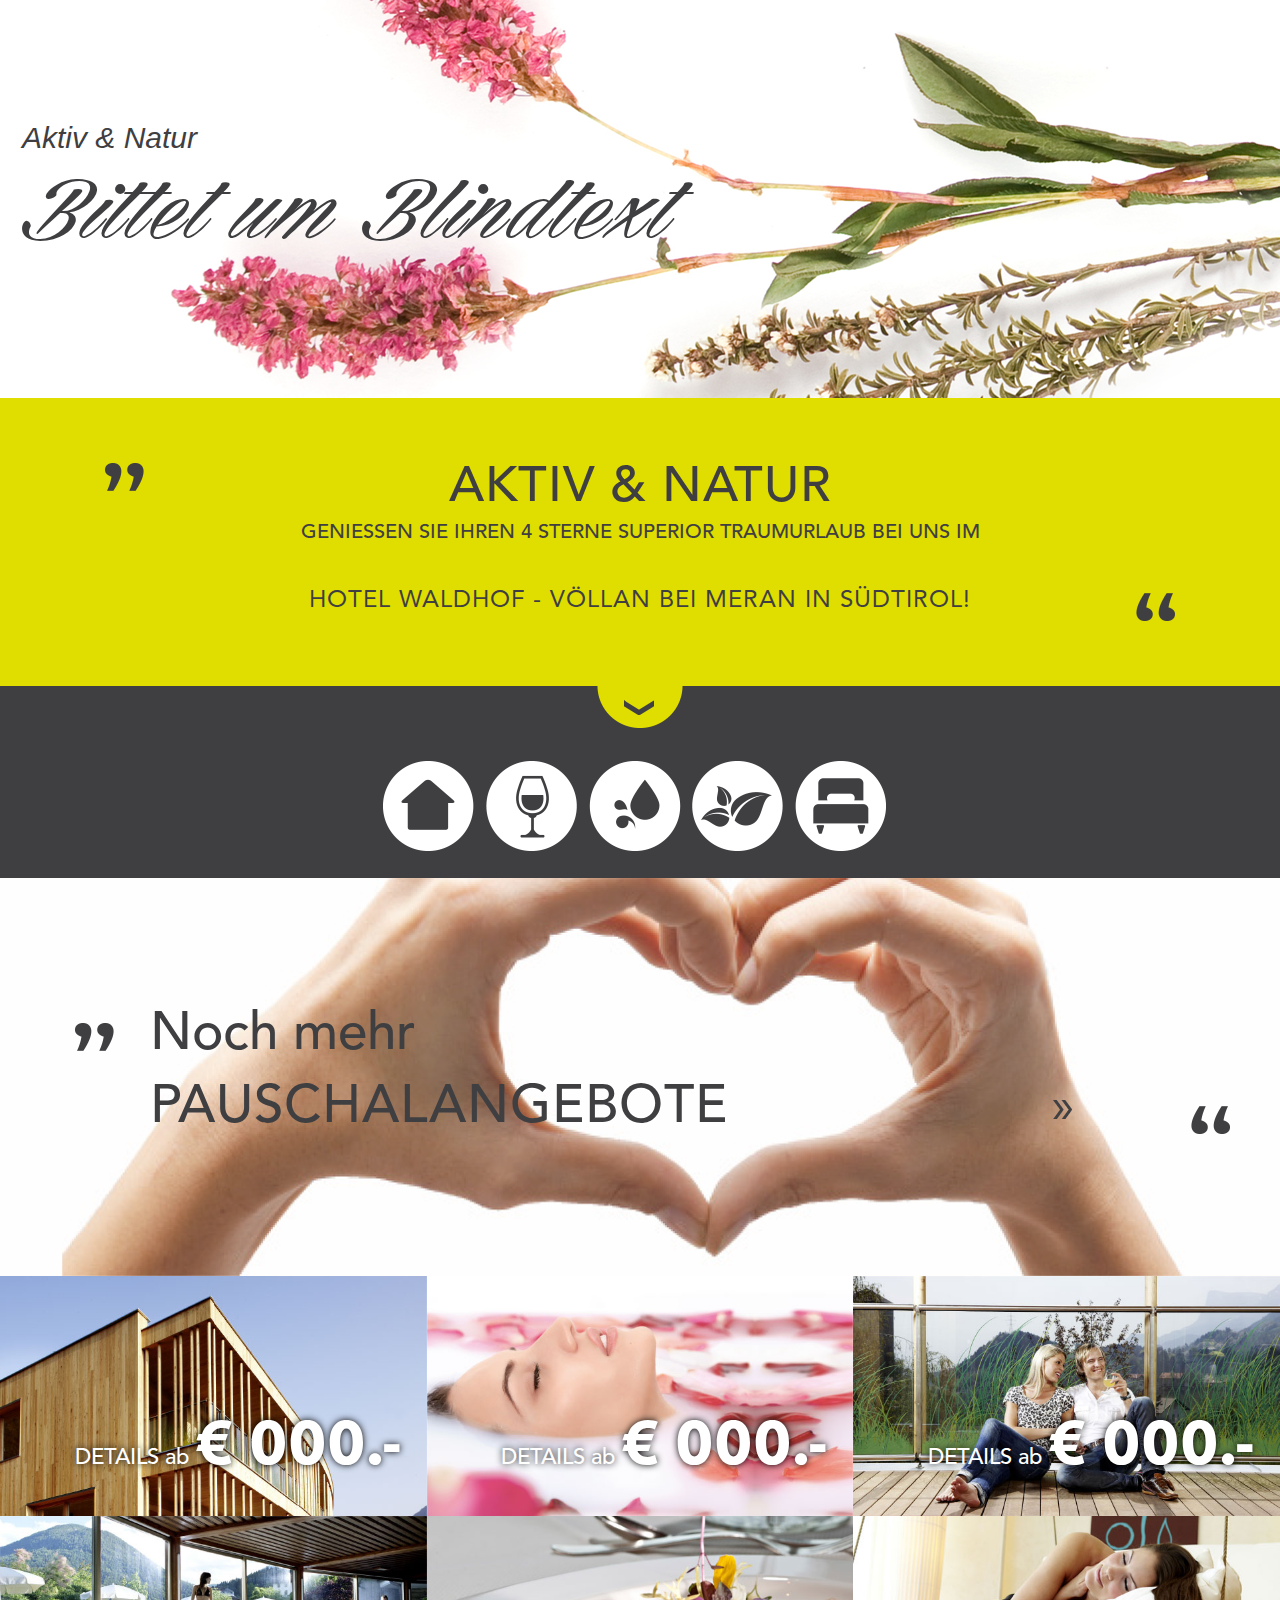
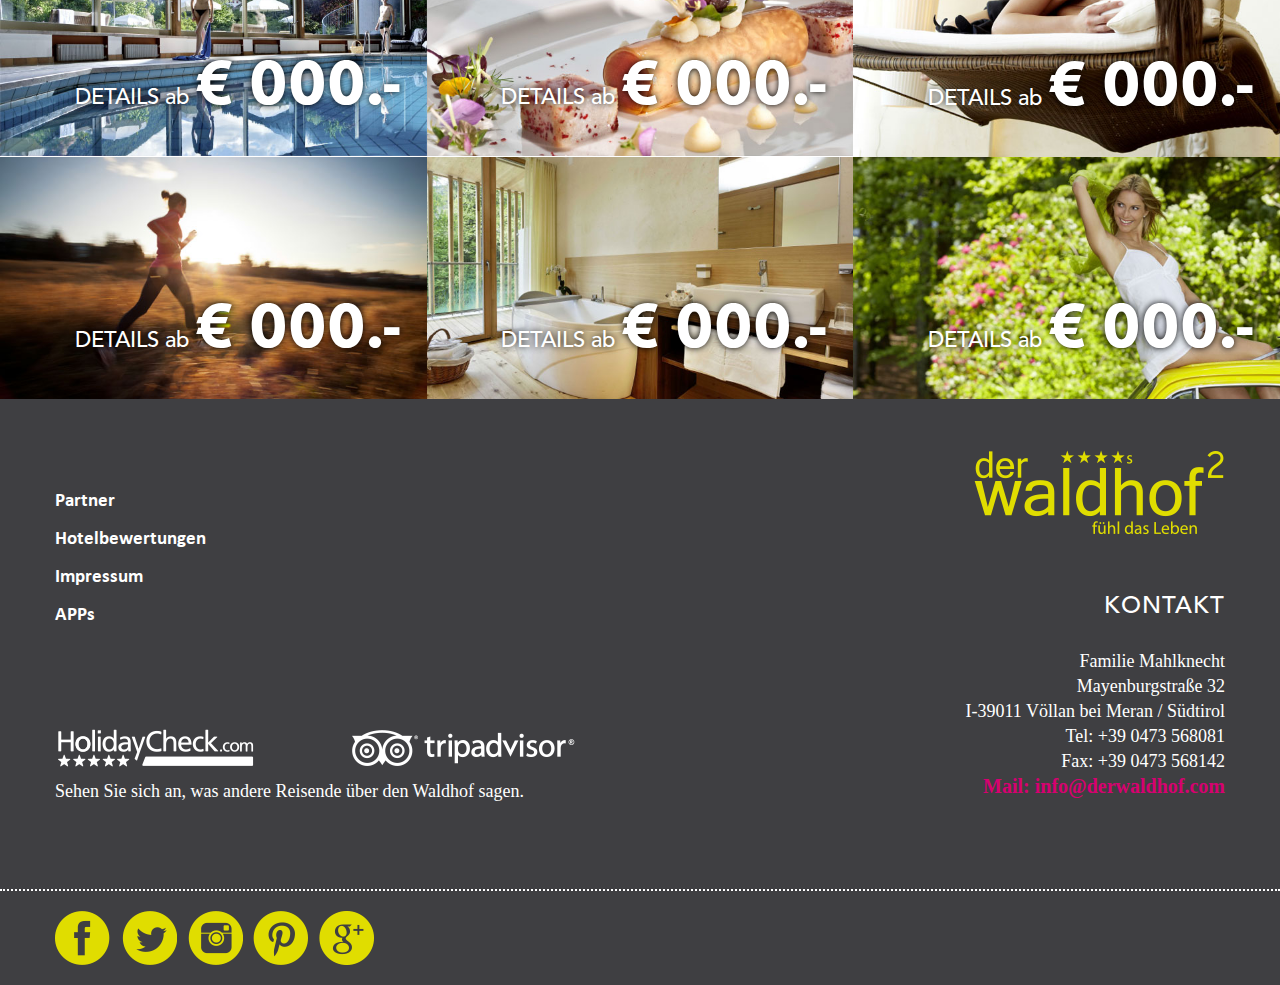
<file: html/footer.html>
<!DOCTYPE html>
<html lang="en">
  <head>
    <meta charset="utf-8">
    <meta http-equiv="X-UA-Compatible" content="IE=edge">
    <meta name="viewport" content="width=device-width, initial-scale=1">
    <title>Waldhof</title>
    <link rel="stylesheet" href="css/style.css">
    <!-- HTML5 shim and Respond.js for IE8 support of HTML5 elements and media queries -->
    <!-- WARNING: Respond.js doesn't work if you view the page via file:// -->
    <!--[if lt IE 9]>
    <script src="https://oss.maxcdn.com/html5shiv/3.7.2/html5shiv.min.js"></script>
    <script src="https://oss.maxcdn.com/respond/1.4.2/respond.min.js"></script>
    <![endif]-->
  </head>
  <body>
    
    <main>
    <!-- Toggle Section -->
    <div class="full-container">
      <div class="section-toggle">
        <div class="section-header" style="background-image: url(images/nature.png); background-position: right top;">
          <div class="special-container text-left">
            <p>Aktiv & Natur</p>
            <h2 class="curveyfont">Bittet um Blindtext</h2>
          </div>
        </div>
      </div>
      <div class="section-title">
        <div class="container">
          <h2>AKTIV & NATUR</h2>
          <p>GENIESSEN SIE IHREN 4 STERNE SUPERIOR TRAUMURLAUB BEI UNS IM</p>
          <h5>HOTEL WALDHOF - VÖLLAN BEI MERAN IN SÜDTIROL!</h5>
        </div>
        <span class="toggle-control">
          <span class="arrow-dn"></span>
        </span>
      </div>
      <div class="section-content">
        this for text
      </div>
      <div class="weisse clearfix">
        <ul class="weisse-icon">
          <li class="icn-1"><a href="#">icn-1</a></li>
          <li class="icn-2"><a href="#">icn-2</a></li>
          <li class="icn-3"><a href="#">icn-3</a></li>
          <li class="icn-4"><a href="#">icn-4</a></li>
          <li class="icn-5"><a href="#">icn-5</a></li>
        </ul>
      </div>
      <div class="special-section-header"  style="background-image: url(images/hands.png); background-position: center top;">
        <div class="section-title" style="background-color:transparent;">
          <div class="container text-left">
            <p>Noch mehr</p>
            <h2>PAUSCHALANGEBOTE</h2>
          </div>
        </div>
      </div>
      
      <div class="col-3-col news-gallery clearfix">
        <div class="items clearfix">
          <div class="box block-4">
            <div class="img-cont"><img class="img-responsive" src="images/img1.jpg"></div>
            <div class="text-cont">
              <p>DETAILS ab <strong>€ 000.-</strong></p>
            </div>
          </div>
          <div class="box block-4">
            <div class="img-cont"><img class="img-responsive" src="images/img2.jpg"></div>
            <div class="text-cont">
              <p>DETAILS  ab <strong>€ 000.-</strong></p>
            </div>
          </div>
          <div class="box block-4">
            <div class="img-cont"><img class="img-responsive" src="images/img3.jpg"></div>
            <div class="text-cont">
              <p>DETAILS  ab <strong>€ 000.-</strong></p>
            </div>
          </div>
        </div>

        <div class="items clearfix">
          <div class="box block-4">
            <div class="img-cont"><img class="img-responsive" src="images/img4.jpg"></div>
            <div class="text-cont">
              <p>DETAILS ab <strong>€ 000.-</strong></p>
            </div>
          </div>
          <div class="box block-4">
            <div class="img-cont"><img class="img-responsive" src="images/img6.jpg"></div>
            <div class="text-cont">
              <p>DETAILS  ab <strong>€ 000.-</strong></p>
            </div>
          </div>
          <div class="box block-4">
            <div class="img-cont"><img class="img-responsive" src="images/img5.jpg"></div>
            <div class="text-cont">
              <p>DETAILS  ab <strong>€ 000.-</strong></p>
            </div>
          </div>
        </div>

        <div class="items clearfix">
          <div class="box block-4">
            <div class="img-cont"><img class="img-responsive" src="images/img7.jpg"></div>
            <div class="text-cont">
              <p>DETAILS ab <strong>€ 000.-</strong></p>
            </div>
          </div>
          <div class="box block-4">
            <div class="img-cont"><img class="img-responsive" src="images/img8.jpg"></div>
            <div class="text-cont">
              <p>DETAILS  ab <strong>€ 000.-</strong></p>
            </div>
          </div>
          <div class="box block-4">
            <div class="img-cont"><img class="img-responsive" src="images/img9.jpg"></div>
            <div class="text-cont">
              <p>DETAILS  ab <strong>€ 000.-</strong></p>
            </div>
          </div>
        </div>
      </div>
    </div>
    <!-- Toggle Section -->
    </main>
    <footer>
      
      <div class="footer-top clearfix">
        <div class="container">
          <div class="box block-6 left">
            <section class="footer-menu clearfix">
              <ul>
                <li><a href="#">Partner</a></li>
                <li><a href="#">Hotelbewertungen</a></li>
                <li><a href="#">Impressum</a></li>
                <li><a href="#">APPs</a></li>
              </ul>
            </section>
            <section class="complay-logo clearfix">
              <div class="box block-6"><a href="#"><img src="images/holidaycheck-logo.png"></a></div>
              <div class="box block-6"><a href="#"><img src="images/tripadvisor-logo.png"></a></div>
            </section>
            <section class="waldhof-text clearfix">
              <p>Sehen Sie sich an, was andere Reisende über den Waldhof sagen.</p>
            </section>
          </div>
          <div class="box block-6 text-right right">
            <section class="footer-logo"><a href="#"><img src="images/footer-logo.png" alt=""></a></section>
            <h5>KONTAKT</h5>
            <p>
              Familie Mahlknecht<br>
              Mayenburgstraße 32 <br>
              I-39011 Völlan bei Meran / Südtirol<br>
              Tel: +39 0473 568081<br>
              Fax: +39 0473 568142<br>
              <a href="mailto:info@derwaldhof.com"><strong>Mail: info@derwaldhof.com</strong></a>
            </p>
          </div>
        </div>
      </div>
      <div class="footer-bottom">
        <div class="container">
          
          <div class="footer-block-1 clearfix">
            <ul>
              <li class="fb"><a href="#" target="_blank">Facebook</a></li>
              <li class="tw"><a href="#" target="_blank">Twitter</a></li>
              <li class="inst"><a href="#" target="_blank">inst</a></li>
              <li class="pinter"><a href="#" target="_blank">printer</a></li>
              <li class="gplus "><a href="#">Google Plus</a></li>
            </ul>
          </div>
        </div>
      </div>
      
    </footer>
    <script src="js/jquery-1.11.3.min.js"></script>
    <script src="js/jquery-migrate-1.2.1.js"></script>
    <script src="js/magnific-popup.js"></script>
    <script src="js/init.js"></script>
  </body>
</html>
</file>
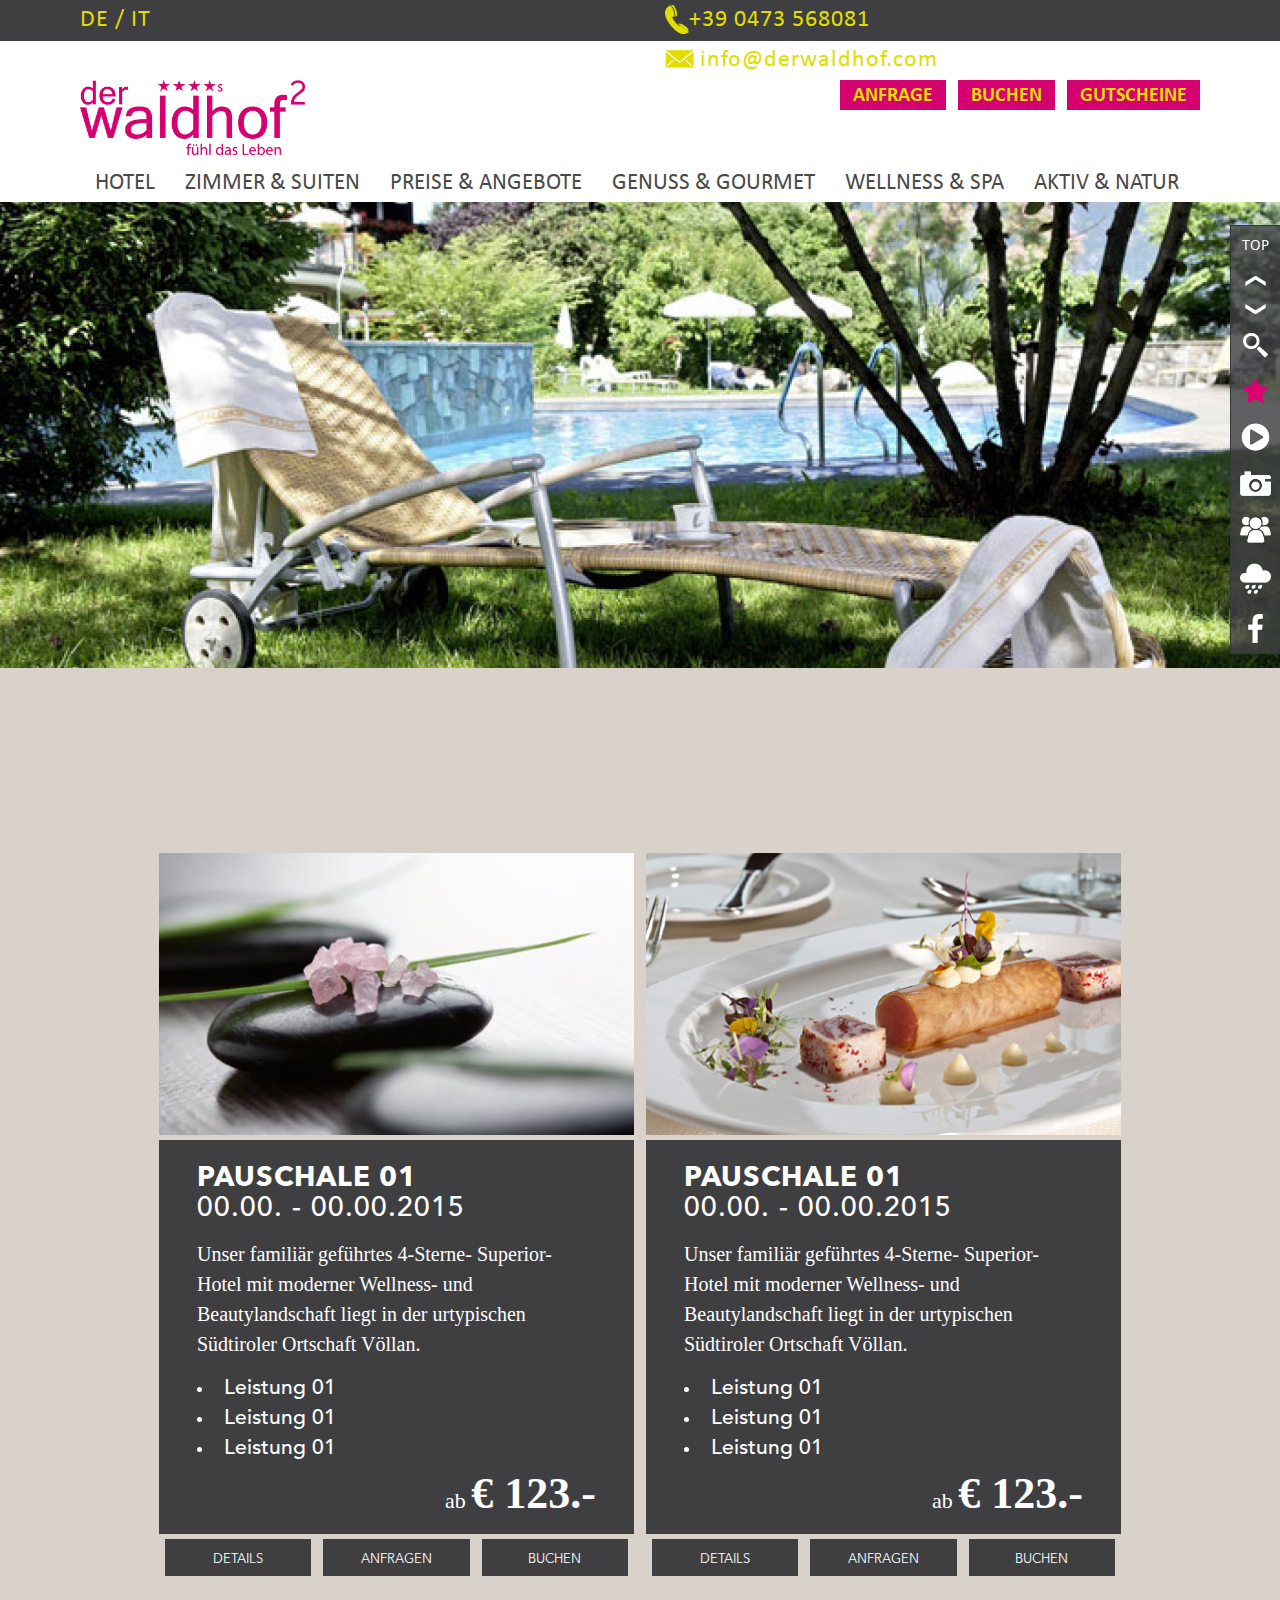
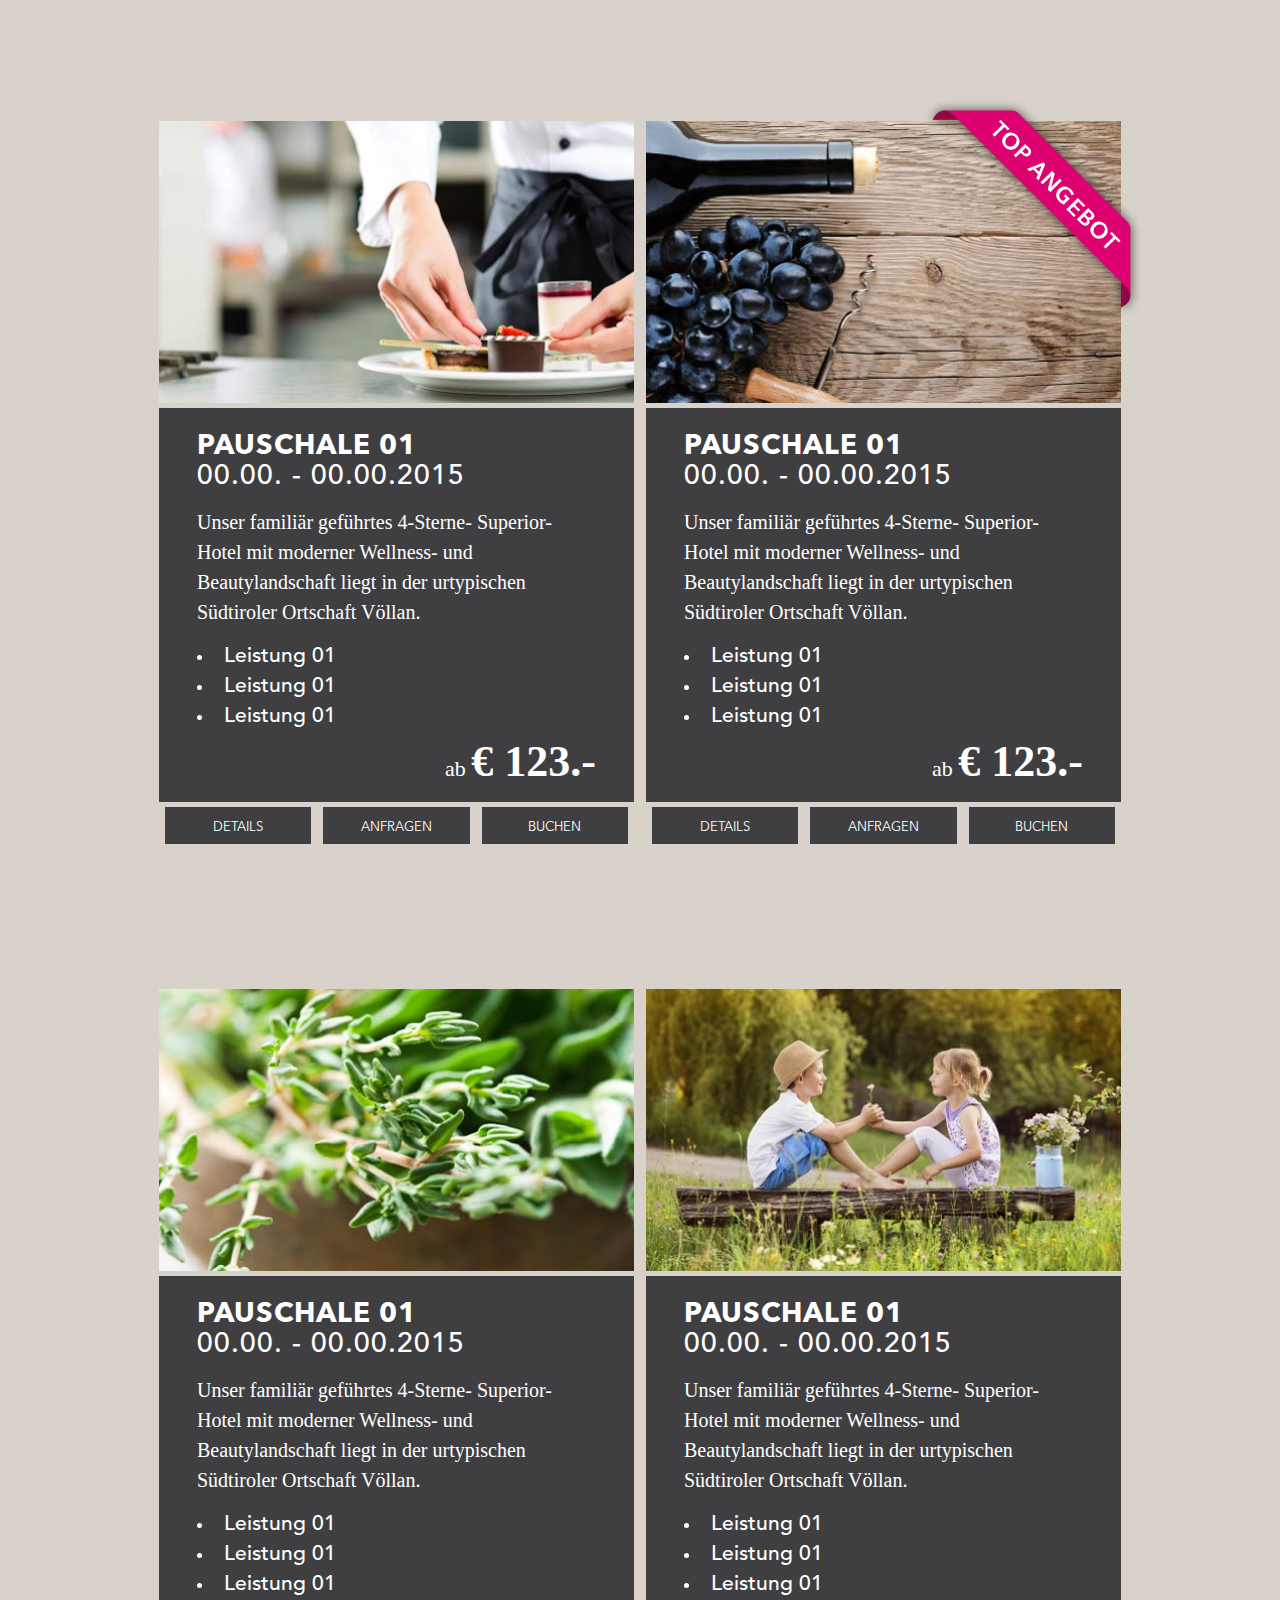
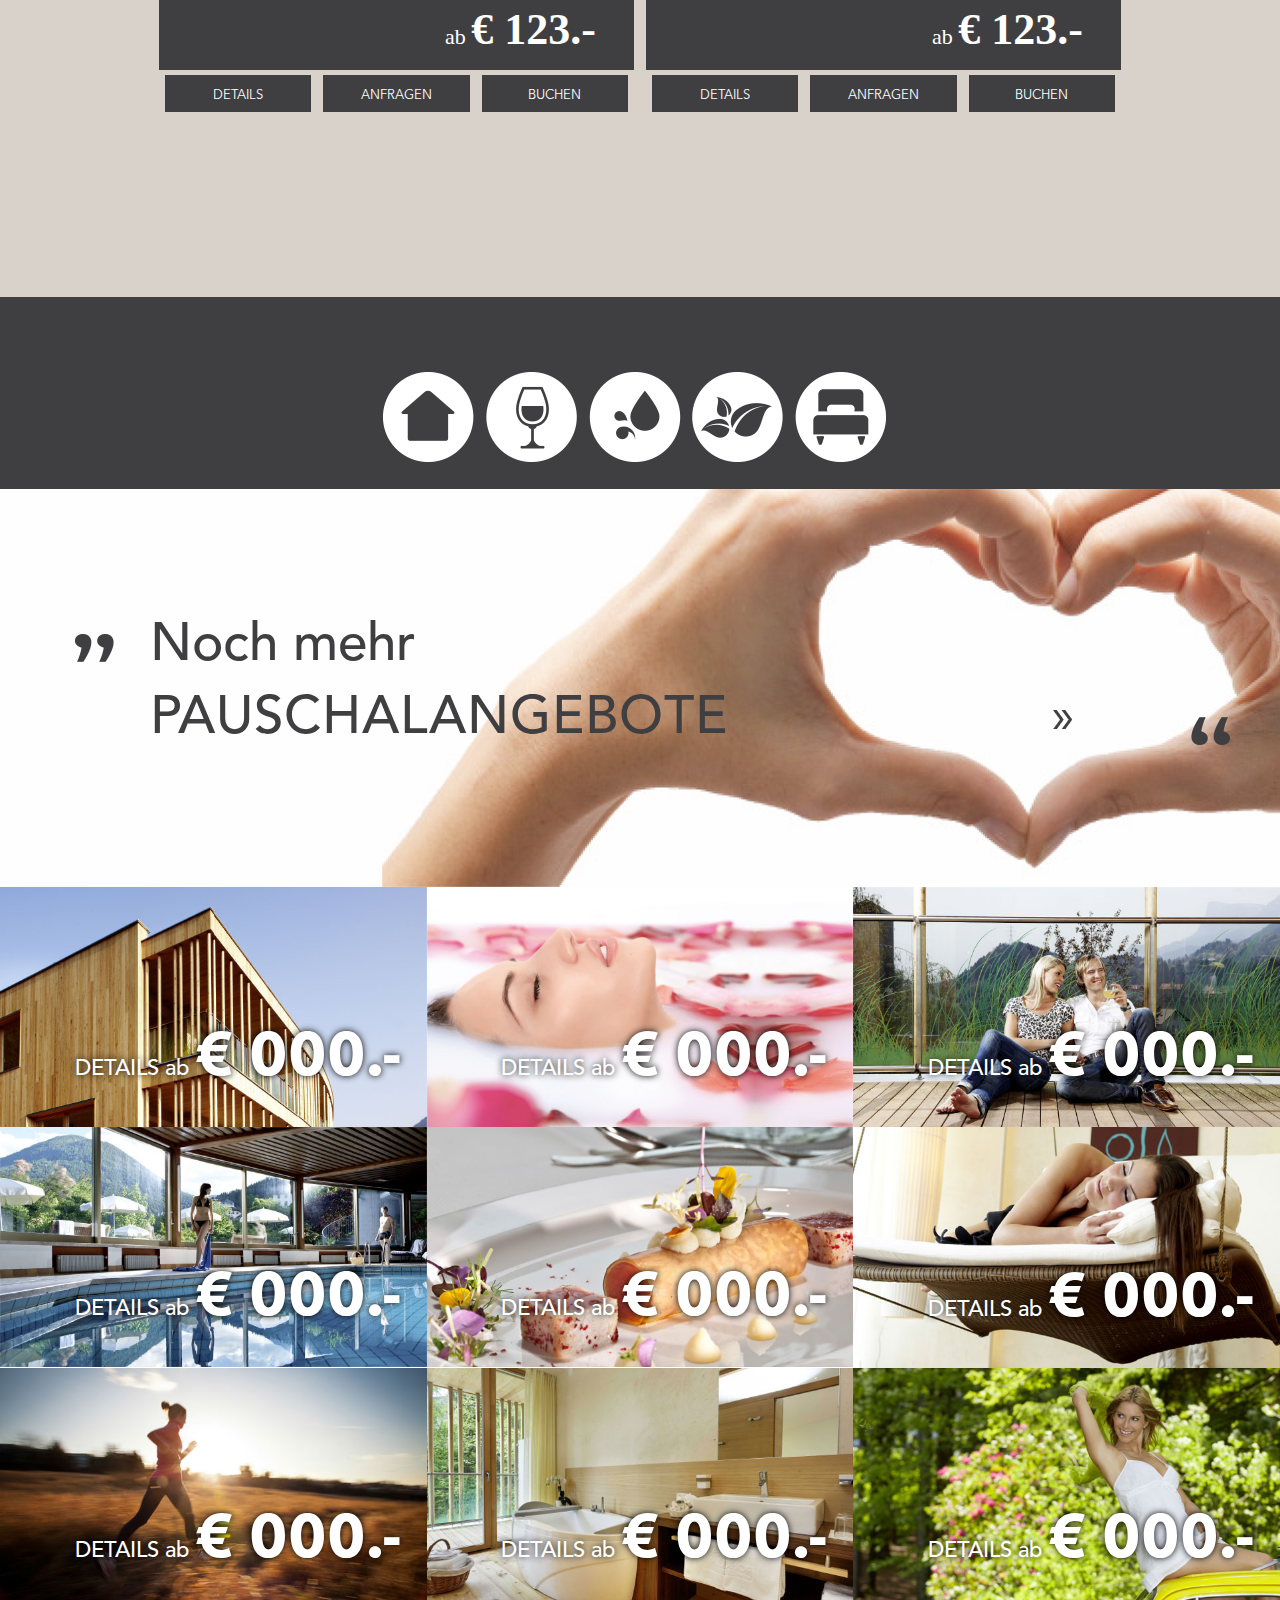
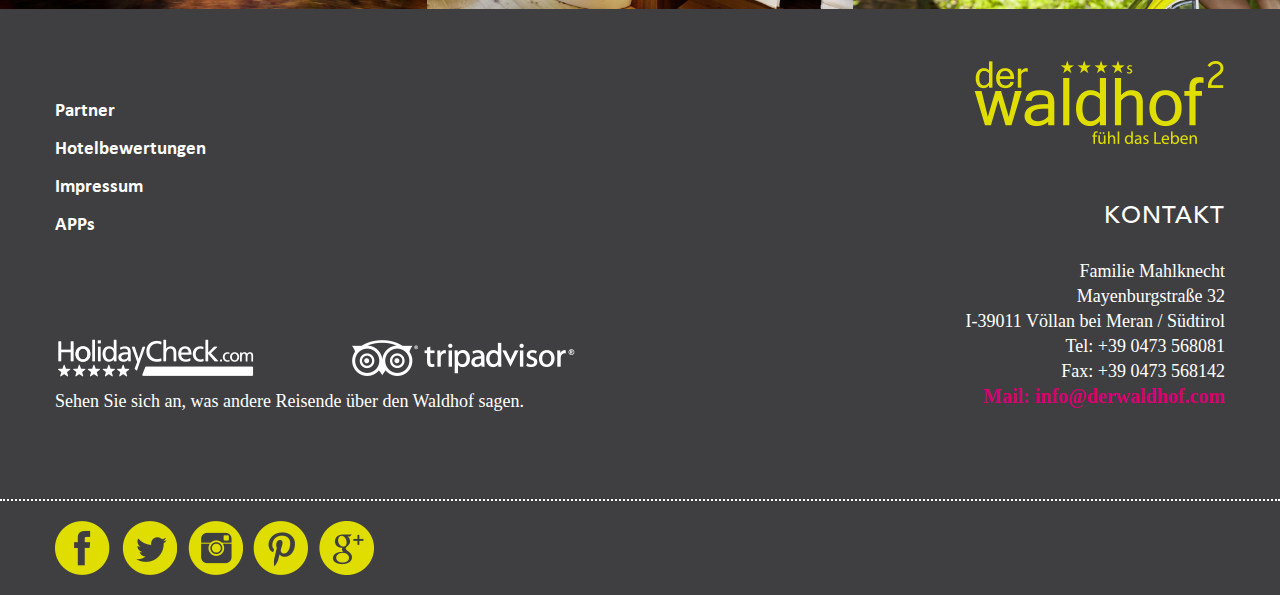
<file: html/innerpage2.html>
<!DOCTYPE html>
<html lang="en">
  <head>
    <meta charset="utf-8">
    <meta http-equiv="X-UA-Compatible" content="IE=edge">
    <meta name="viewport" content="width=device-width, initial-scale=1">
    <title>Waldhof</title>
    <link rel="stylesheet" href="css/superslides.css">
    <link rel="stylesheet" href="css/style.css">
    <!-- HTML5 shim and Respond.js for IE8 support of HTML5 elements and media queries -->
    <!-- WARNING: Respond.js doesn't work if you view the page via file:// -->
    <!--[if lt IE 9]>
    <script src="https://oss.maxcdn.com/html5shiv/3.7.2/html5shiv.min.js"></script>
    <script src="https://oss.maxcdn.com/respond/1.4.2/respond.min.js"></script>
    <![endif]-->
  </head>
  <body class="subpage">
    
    <!-- header -->
    <header>
      <!-- topSec -->
      <div class="topSec">
        <div class="container">
          <div class="col block-6">
            <div class="language">
              <a href="#">DE</a> /
              <a href="#">IT</a>
            </div>
          </div>
          <div class="col block-6">
            <div class="address">
              <ul>
                <li class="phone"><a href="tel:+39 0473 568081">+39 0473 568081</a></li>
                <li class="mail"><a href="mailto:info@derwaldhof.com">info@derwaldhof.com</a></li>
              </ul>
            </div>
          </div>
        </div>
      </div>
      <!-- /topSec -->
      
      <!-- headerBtm -->
      <div class="headerBtm">
        <div class="container">
          <div class="col block-6">
            <div class="logo">
              <a href="#"><img src="images/logo.png" height="75" width="225" alt=""></a>
            </div>
          </div>
          <div class="col block-6">
            <div class="buttons">
              <ul>
                <li><a href="#">ANFRAGE</a></li>
                <li><a href="#">BUCHEN</a></li>
                <li><a href="#">GUtSCHEINE</a></li>
              </ul>
            </div>
          </div>
          <div class="col block-12">
            <nav class="mainMenu">
              <ul class="clearfix">
                <li>
                  <a href="#">HOTEL <span>4 Sterne Superior</span></a>
                  <div class="megaMenu clearfix">
                    <div class="leftSec">
                      <h3>TOP ANGEBot 2015</h3>
                      <p>WALDHOF AKTION<em>ab</em> <strong>€ 762.-</strong></p>
                      <div class="slider">
                        <img src="images/s1.jpg" height="108" width="264" alt="">
                      </div>
                      <h4>IMPRESSIONEN</h4>
                      <div class="slider">
                        <img src="images/s2.jpg" height="108" width="264" alt="">
                      </div>
                    </div>
                    <div class="rightSec">
                      <ul class="clearfix">
                        <li><a href="#">Meine Zeit  „Small & fine“ </a></li>
                        <li><a href="#">Edelsteinsammlung</a></li>
                        <li><a href="#">Gastgeber und Waldhof Team</a></li>
                        <li><a href="#">Veranstaltungen</a></li>
                        <li><a href="#">Buch „Über den Berg…“</a></li>
                        <li><a href="#">Belvita Qualitätsgarantie</a></li>
                        <li><a href="#">Geschichte</a></li>
                        <li><a href="#">Lage, Wetter, Anfahrt</a></li>
                        <li><a href="#">Waldhof-Naturpark</a></li>
                      </ul>
                      <div class="blLogo">
                        <a href="#"><img src="images/bl1.png" height="58" width="57" alt=""></a>
                        <a href="#"><img src="images/bl2.png" height="58" width="57" alt=""></a>
                        <a href="#"><img src="images/bl3.png" height="58" width="121" alt=""></a>
                      </div>
                    </div>
                  </div>
                </li>
                <li><a href="#">ZIMMER &amp; SUITEN <span>Übersicht</span></a></li>
                <li><a href="#">PREISE &amp; ANGEBOTE <span>Anfrage &amp; Buchen</span></a></li>
                <li><a href="#">GENUSS &amp; GOURMET <span>Restaurants</span></a></li>
                <li><a href="#">WELLNESS &amp; SPA <span>Beauty</span></a></li>
                <li><a href="#">AKTIV &amp; NATur <span>Umgebung</span></a></li>
              </ul>
            </nav>
          </div>
        </div>
      </div>
      <!-- /headerBtm -->
    </header>
    <!-- /header -->
    <!-- main -->
    <main>
    
    <!-- Light box Gallery -->
    <div class="lightboxgallery" style="display: none;">
      <span class="hide">X</span>
      <div id="galleryslides">
        <div class="slides-container">
          <img src="images/affinity.jpeg" alt="First" />
          <img src="images/cinelli-front.jpeg" alt="First" />
        </div>
        <nav class="slides-navigation">
          <a href="#" class="next">></a>
          <a href="#" class="prev"><</a>
        </nav>
      </div>
    </div>
    <div class="fixed-navigation">
      <ul>
        <li class="backToTop"><a href="#"><strong>TOP</strong></a></li>
        <li class="scroll-top"><a href="#"><img src="images/top-arrow.png" alt="Scroll Up"></a></li>
        <li class="scroll-bottom"><a href="#"><img src="images/bottom-arrow.png" alt="Scroll Down"></a></li>
        <li class="search"><a href="#" title="Schnellsuche"><img src="images/search-icon.png" alt="Search"></a></li>
        <li class="star"><a href="#" title="Top&nbsp;Angebote"><img src="images/star-icon.png" alt="Star"></a></li>
        <li class="video"><a class="popup" title="Movies" href="https://www.youtube.com/embed/02k0G9bO8RA"><img src="images/play-icon.png" alt="Video"></a></li>
        <li class="gallery"><a href="javascript:void(0)" title="Fotos" class="show"><img src="images/camera-icon.png" alt="Gallery"></a></li>
        <li class="group"><a href="#" title="Blog"><img src="images/group-people.png"></a></li>
        <li class="cloud"><a href="#" title="Wetter"><img src="images/cloud-icon.png"></a></li>
        <li class="facebook"><a href="#" title="Facebook"><img src="images/facebook-icon.png"></a></li>
      </ul>
    </div>
    <!-- Header full width image -->
    <div class="full-container">
      <img class="img-responsive" src="images/banner03.jpg" alt="" />
    </div>
    <!-- /Header full width image -->
    <!-- Toggle Section -->
    <div class="priceBoxWrap colorTheme clearfix">
      <div class="box block-12">
        <div class="priceBox">
          <div class="imageSec">
            <img class="img-responsive" src="images/box-pic-03.jpg"  alt="">
          </div>
          <div class="priceBoxContent">
            <h4><strong>PAUSCHALE 01</strong>00.00. - 00.00.2015</h4>
            <p>Unser familiär geführtes 4-Sterne- Superior-Hotel mit moderner Wellness- und Beautylandschaft liegt in der urtypischen Südtiroler Ortschaft Völlan.</p>
            <ul>
              <li>Leistung 01</li>
              <li>Leistung 01</li>
              <li>Leistung 01</li>
            </ul>
            <p class="priceTag">ab <strong>€ 123.-</strong></p>
          </div>
          <ul>
            <li><a href="#">Details</a></li>
            <li><a href="#">Anfragen</a></li>
            <li><a href="#">Buchen</a></li>
          </ul>
        </div>
        <div class="priceBox">
          <div class="imageSec">
            <img class="img-responsive" src="images/box-pic-02.jpg"  alt="">
          </div>
          <div class="priceBoxContent">
            <h4><strong>PAUSCHALE 01</strong>00.00. - 00.00.2015</h4>
            <p>Unser familiär geführtes 4-Sterne- Superior-Hotel mit moderner Wellness- und Beautylandschaft liegt in der urtypischen Südtiroler Ortschaft Völlan.</p>
            <ul>
              <li>Leistung 01</li>
              <li>Leistung 01</li>
              <li>Leistung 01</li>
            </ul>
            <p class="priceTag">ab <strong>€ 123.-</strong></p>
          </div>
          <ul>
            <li><a href="#">Details</a></li>
            <li><a href="#">Anfragen</a></li>
            <li><a href="#">Buchen</a></li>
          </ul>
        </div>
      </div>

      <div class="box block-12">
        <div class="priceBox">
          <div class="imageSec">
            <img class="img-responsive" src="images/box-pic-04.jpg"  alt="">
          </div>
          <div class="priceBoxContent">
            <h4><strong>PAUSCHALE 01</strong>00.00. - 00.00.2015</h4>
            <p>Unser familiär geführtes 4-Sterne- Superior-Hotel mit moderner Wellness- und Beautylandschaft liegt in der urtypischen Südtiroler Ortschaft Völlan.</p>
            <ul>
              <li>Leistung 01</li>
              <li>Leistung 01</li>
              <li>Leistung 01</li>
            </ul>
            <p class="priceTag">ab <strong>€ 123.-</strong></p>
          </div>
          <ul>
            <li><a href="#">Details</a></li>
            <li><a href="#">Anfragen</a></li>
            <li><a href="#">Buchen</a></li>
          </ul>
        </div>
        <div class="priceBox">
          <div class="imageSec">
            <span class="tag"><img src="images/top_ang.png" alt=""></span>
            <img class="img-responsive" src="images/box-pic-05.jpg"  alt="">
          </div>
          <div class="priceBoxContent">
            <h4><strong>PAUSCHALE 01</strong>00.00. - 00.00.2015</h4>
            <p>Unser familiär geführtes 4-Sterne- Superior-Hotel mit moderner Wellness- und Beautylandschaft liegt in der urtypischen Südtiroler Ortschaft Völlan.</p>
            <ul>
              <li>Leistung 01</li>
              <li>Leistung 01</li>
              <li>Leistung 01</li>
            </ul>
            <p class="priceTag">ab <strong>€ 123.-</strong></p>
          </div>
          <ul>
            <li><a href="#">Details</a></li>
            <li><a href="#">Anfragen</a></li>
            <li><a href="#">Buchen</a></li>
          </ul>
        </div>
      </div>

      <div class="box block-12">
        <div class="priceBox">
          <div class="imageSec">
            <img class="img-responsive" src="images/box-pic-06.jpg"  alt="">
          </div>
          <div class="priceBoxContent">
            <h4><strong>PAUSCHALE 01</strong>00.00. - 00.00.2015</h4>
            <p>Unser familiär geführtes 4-Sterne- Superior-Hotel mit moderner Wellness- und Beautylandschaft liegt in der urtypischen Südtiroler Ortschaft Völlan.</p>
            <ul>
              <li>Leistung 01</li>
              <li>Leistung 01</li>
              <li>Leistung 01</li>
            </ul>
            <p class="priceTag">ab <strong>€ 123.-</strong></p>
          </div>
          <ul>
            <li><a href="#">Details</a></li>
            <li><a href="#">Anfragen</a></li>
            <li><a href="#">Buchen</a></li>
          </ul>
        </div>
        <div class="priceBox">
          <div class="imageSec">
            <img class="img-responsive" src="images/box-pic-07.jpg"  alt="">
          </div>
          <div class="priceBoxContent">
            <h4><strong>PAUSCHALE 01</strong>00.00. - 00.00.2015</h4>
            <p>Unser familiär geführtes 4-Sterne- Superior-Hotel mit moderner Wellness- und Beautylandschaft liegt in der urtypischen Südtiroler Ortschaft Völlan.</p>
            <ul>
              <li>Leistung 01</li>
              <li>Leistung 01</li>
              <li>Leistung 01</li>
            </ul>
            <p class="priceTag">ab <strong>€ 123.-</strong></p>
          </div>
          <ul>
            <li><a href="#">Details</a></li>
            <li><a href="#">Anfragen</a></li>
            <li><a href="#">Buchen</a></li>
          </ul>
        </div>
      </div>
    </div>
    <!-- Toggle Section -->
    
    <!-- Toggle Section -->
    <div class="full-container">
      <div class="weisse clearfix">
        <ul class="weisse-icon">
          <li class="icn-1"><a href="#">icn-1</a></li>
          <li class="icn-2"><a href="#">icn-2</a></li>
          <li class="icn-3"><a href="#">icn-3</a></li>
          <li class="icn-4"><a href="#">icn-4</a></li>
          <li class="icn-5"><a href="#">icn-5</a></li>
        </ul>
      </div>
      <div class="special-section-header"  style="background-image: url(images/hands.png); background-position: left top;">
        <div class="section-title" style="background-color:transparent;">
          <div class="container text-left">
            <p>Noch mehr</p>
            <h2>PAUSCHALANGEBOTE</h2>
          </div>
        </div>
      </div>
      
      <div class="col-3-col news-gallery clearfix">
        <div class="items clearfix">
          <div class="box block-4">
            <div class="img-cont"><img class="img-responsive" src="images/img1.jpg"></div>
            <div class="text-cont">
              <p>DETAILS ab <strong>€ 000.-</strong></p>
            </div>
          </div>
          <div class="box block-4">
            <div class="img-cont"><img class="img-responsive" src="images/img2.jpg"></div>
            <div class="text-cont">
              <p>DETAILS  ab <strong>€ 000.-</strong></p>
            </div>
          </div>
          <div class="box block-4">
            <div class="img-cont"><img class="img-responsive" src="images/img3.jpg"></div>
            <div class="text-cont">
              <p>DETAILS  ab <strong>€ 000.-</strong></p>
            </div>
          </div>
        </div>
        <div class="items clearfix">
          <div class="box block-4">
            <div class="img-cont"><img class="img-responsive" src="images/img4.jpg"></div>
            <div class="text-cont">
              <p>DETAILS ab <strong>€ 000.-</strong></p>
            </div>
          </div>
          <div class="box block-4">
            <div class="img-cont"><img class="img-responsive" src="images/img6.jpg"></div>
            <div class="text-cont">
              <p>DETAILS  ab <strong>€ 000.-</strong></p>
            </div>
          </div>
          <div class="box block-4">
            <div class="img-cont"><img class="img-responsive" src="images/img5.jpg"></div>
            <div class="text-cont">
              <p>DETAILS  ab <strong>€ 000.-</strong></p>
            </div>
          </div>
        </div>
        <div class="items clearfix">
          <div class="box block-4">
            <div class="img-cont"><img class="img-responsive" src="images/img7.jpg"></div>
            <div class="text-cont">
              <p>DETAILS ab <strong>€ 000.-</strong></p>
            </div>
          </div>
          <div class="box block-4">
            <div class="img-cont"><img class="img-responsive" src="images/img8.jpg"></div>
            <div class="text-cont">
              <p>DETAILS  ab <strong>€ 000.-</strong></p>
            </div>
          </div>
          <div class="box block-4">
            <div class="img-cont"><img class="img-responsive" src="images/img9.jpg"></div>
            <div class="text-cont">
              <p>DETAILS  ab <strong>€ 000.-</strong></p>
            </div>
          </div>
        </div>
      </div>
    </div>
    <!-- Toggle Section -->
    </main>
    <footer>
      
      <div class="footer-top clearfix">
        <div class="container">
          <div class="box block-6 left">
            <section class="footer-menu clearfix">
              <ul>
                <li><a href="#">Partner</a></li>
                <li><a href="#">Hotelbewertungen</a></li>
                <li><a href="#">Impressum</a></li>
                <li><a href="#">APPs</a></li>
              </ul>
            </section>
            <section class="complay-logo clearfix">
              <div class="box block-6"><a href="#"><img src="images/holidaycheck-logo.png"></a></div>
              <div class="box block-6"><a href="#"><img src="images/tripadvisor-logo.png"></a></div>
            </section>
            <section class="waldhof-text clearfix">
              <p>Sehen Sie sich an, was andere Reisende über den Waldhof sagen.</p>
            </section>
          </div>
          <div class="box block-6 text-right right">
            <section class="footer-logo"><a href="#"><img src="images/footer-logo.png" alt=""></a></section>
            <h5>KONTAKT</h5>
            <p>
              Familie Mahlknecht<br>
              Mayenburgstraße 32 <br>
              I-39011 Völlan bei Meran / Südtirol<br>
              Tel: +39 0473 568081<br>
              Fax: +39 0473 568142<br>
              <a href="mailto:info@derwaldhof.com"><strong>Mail: info@derwaldhof.com</strong></a>
            </p>
          </div>
        </div>
      </div>
      <div class="footer-bottom">
        <div class="container">
          
          <div class="footer-block-1 clearfix">
            <ul>
              <li class="fb"><a href="#" target="_blank">Facebook</a></li>
              <li class="tw"><a href="#" target="_blank">Twitter</a></li>
              <li class="inst"><a href="#" target="_blank">inst</a></li>
              <li class="pinter"><a href="#" target="_blank">printer</a></li>
              <li class="gplus "><a href="#">Google Plus</a></li>
            </ul>
          </div>
        </div>
      </div>
      
    </footer>
    <!-- /footer -->
    
    <script src="js/jquery-1.11.3.min.js"></script>
    <script src="js/jquery-migrate-1.2.1.js"></script>
    <script src="js/jquery.superslides.min.js"></script>
    <script src="js/jquery.easing.1.3.js"></script>
    <script src="js/magnific-popup.js"></script>
    <script src="js/custom.js"></script>
    <script src="js/init.js"></script>
  </body>
</html>
</file>
<file: html/css/superslides.css>
#slides {
  position: relative;
}
#slides .slides-container {
  display: none;
}
#slides .scrollable {
  *zoom: 1;
  position: relative;
  top: 0;
  left: 0;
  overflow-y: auto;
  -webkit-overflow-scrolling: touch;
  height: 100%;
}
#slides .scrollable:after {
  content: "";
  display: table;
  clear: both;
}

.slides-navigation {
  margin: 0 auto;
  position: absolute;
  z-index: 3;
  top: 46%;
  width: 100%;
}
.slides-navigation a {
  position: absolute;
  display: block;
}
.slides-navigation a.prev {
  left: 0;
}
.slides-navigation a.next {
  right: 0;
}

.slides-pagination {
  position: absolute;
  z-index: 3;
  bottom: 15px;
  text-align: center;
  width: 100%;
}
.slides-pagination a {
  border: 1px solid #222;
  border-radius: 15px;
  width: 15px;
  height: 15px;
  display: -moz-inline-stack;
  display: inline-block;
  vertical-align: middle;
  *vertical-align: auto;
  zoom: 1;
  *display: inline;
  background: #fff;
  margin: 2px;
  overflow: hidden;
  text-indent: -100%;
  font-size: 0;
}
.slides-pagination a.current {
  background: #A0BF3B;
}
</file>
<file: html/css/style.css>
@import url(reset.css);
@import url(fonts.css);
@import url(typography.css);
@import url(block-box.css);
@import url(magpop.css);
@import url(superslides.css);
@import url(header.css);
@import url(main.css);
@import url(footer.css);
@import url(jquery.bxslider.css);
@import url(innerpage.css);
@import url(innerpage2.css);
</file>
